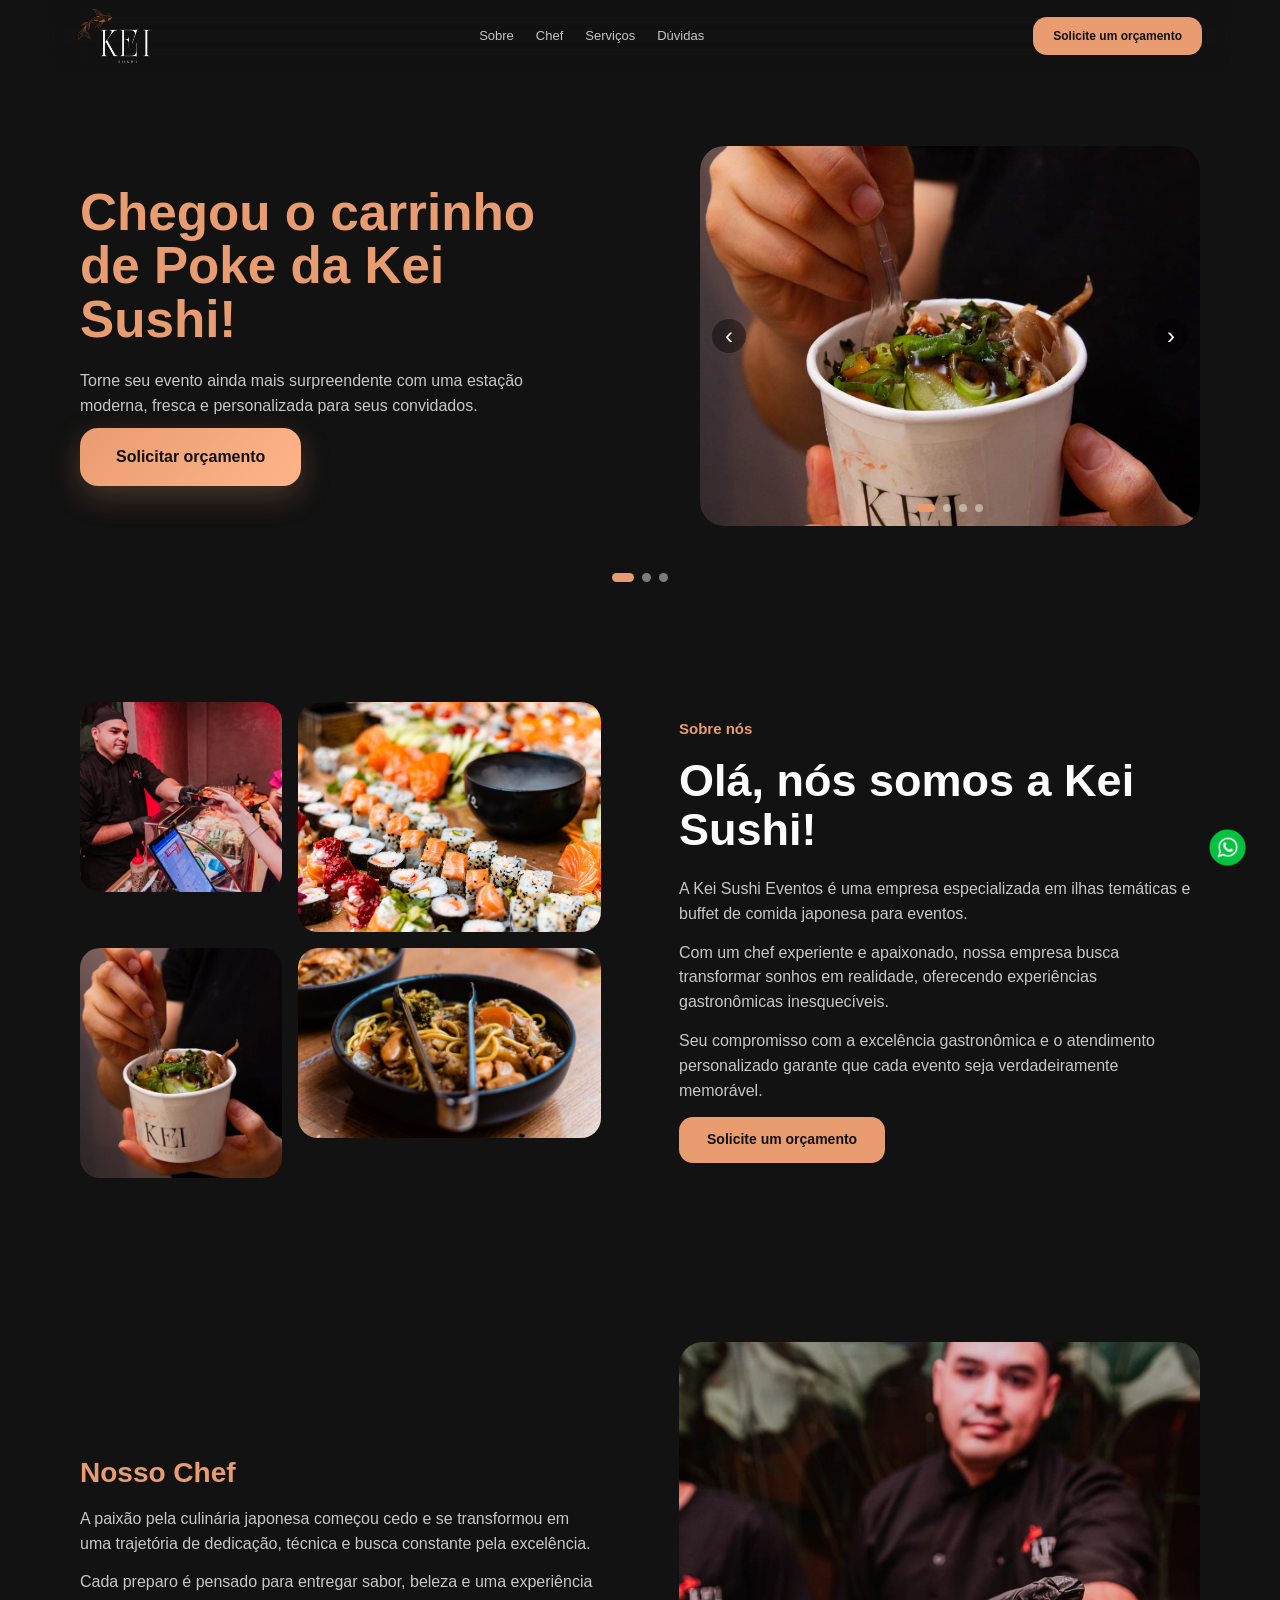
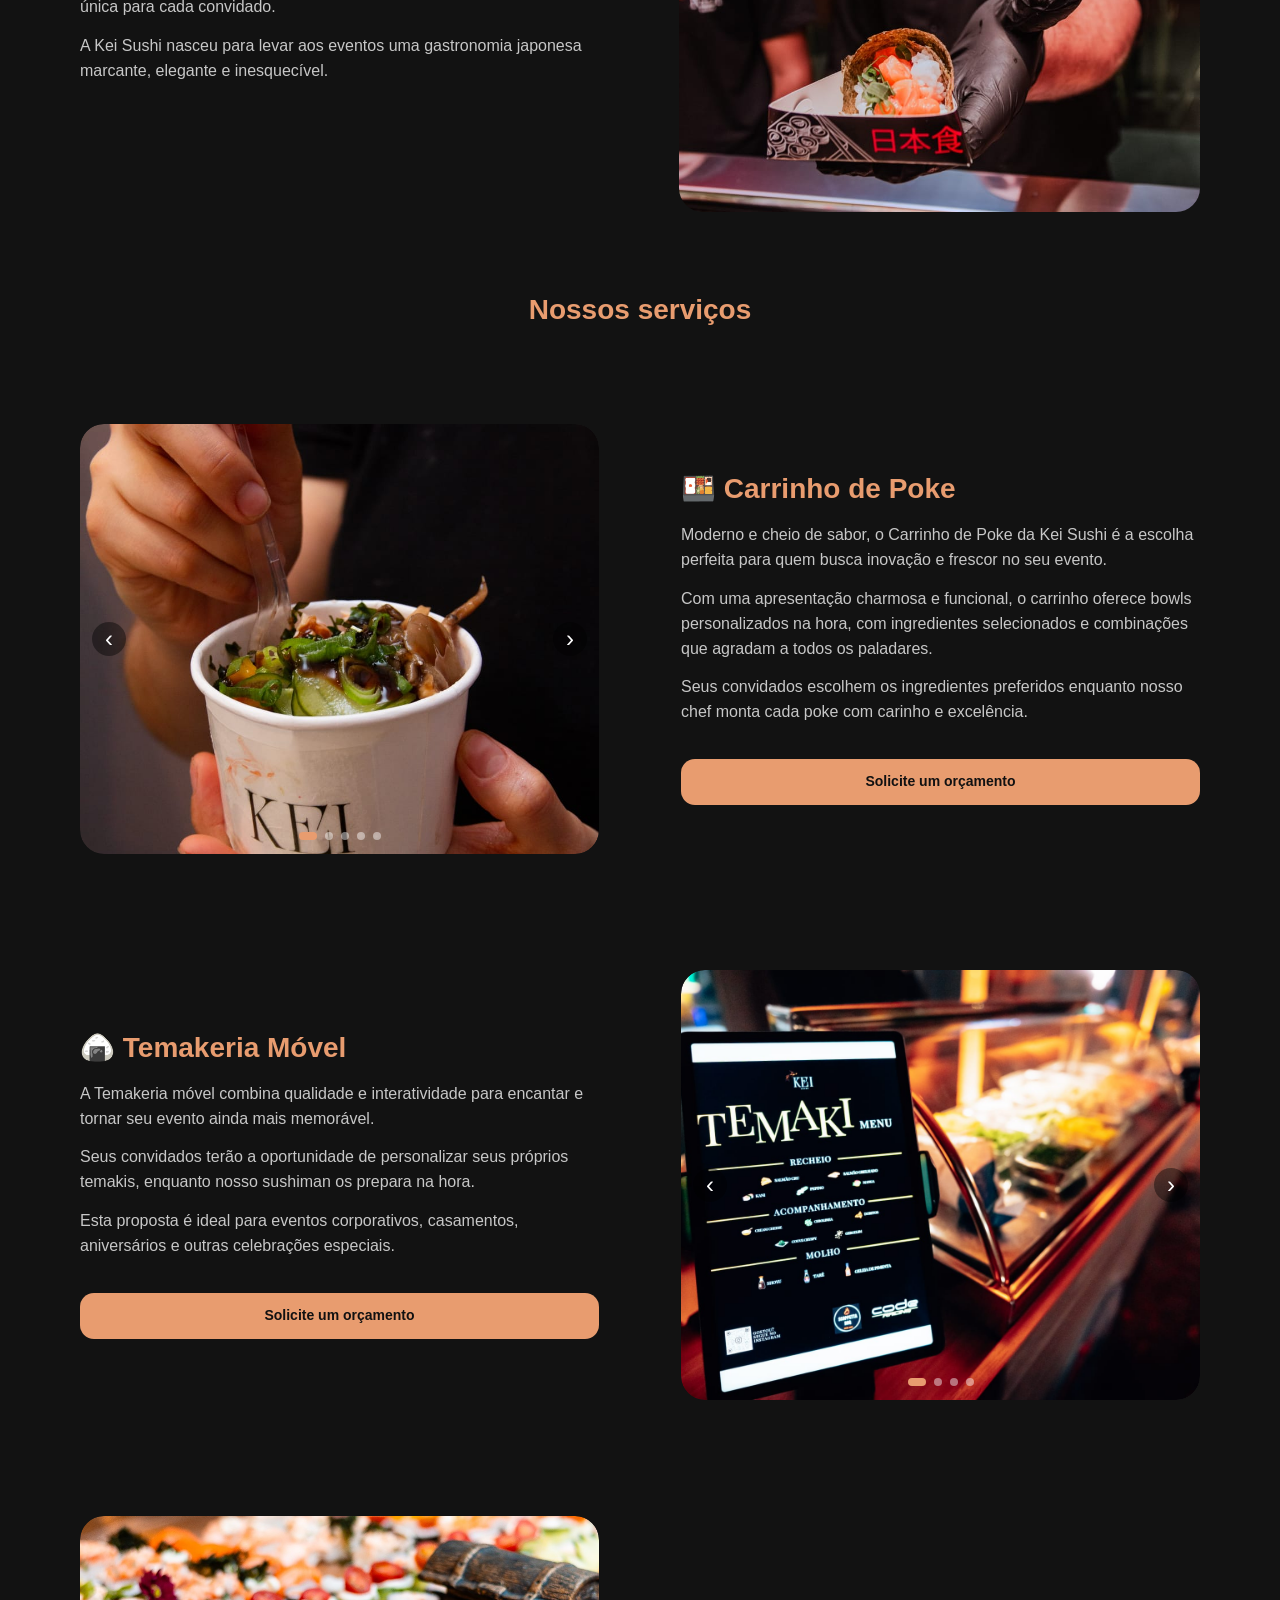
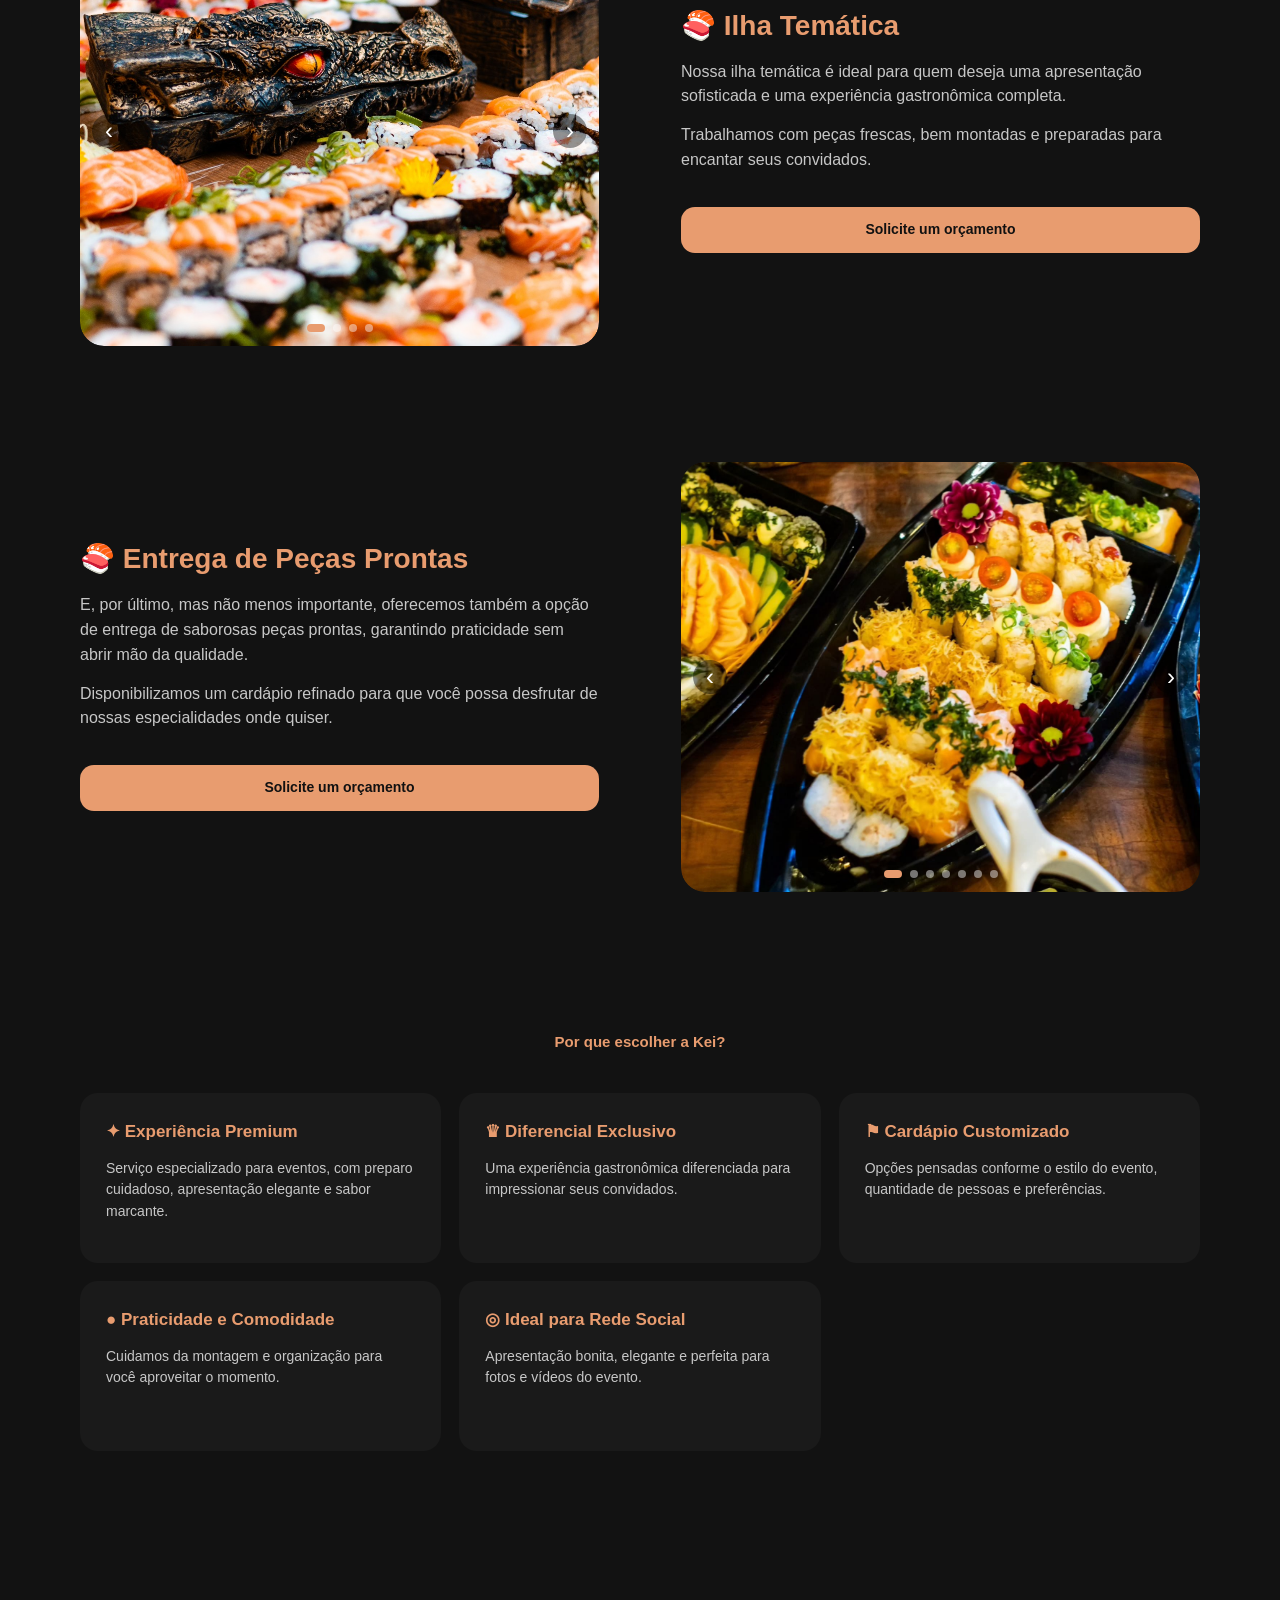
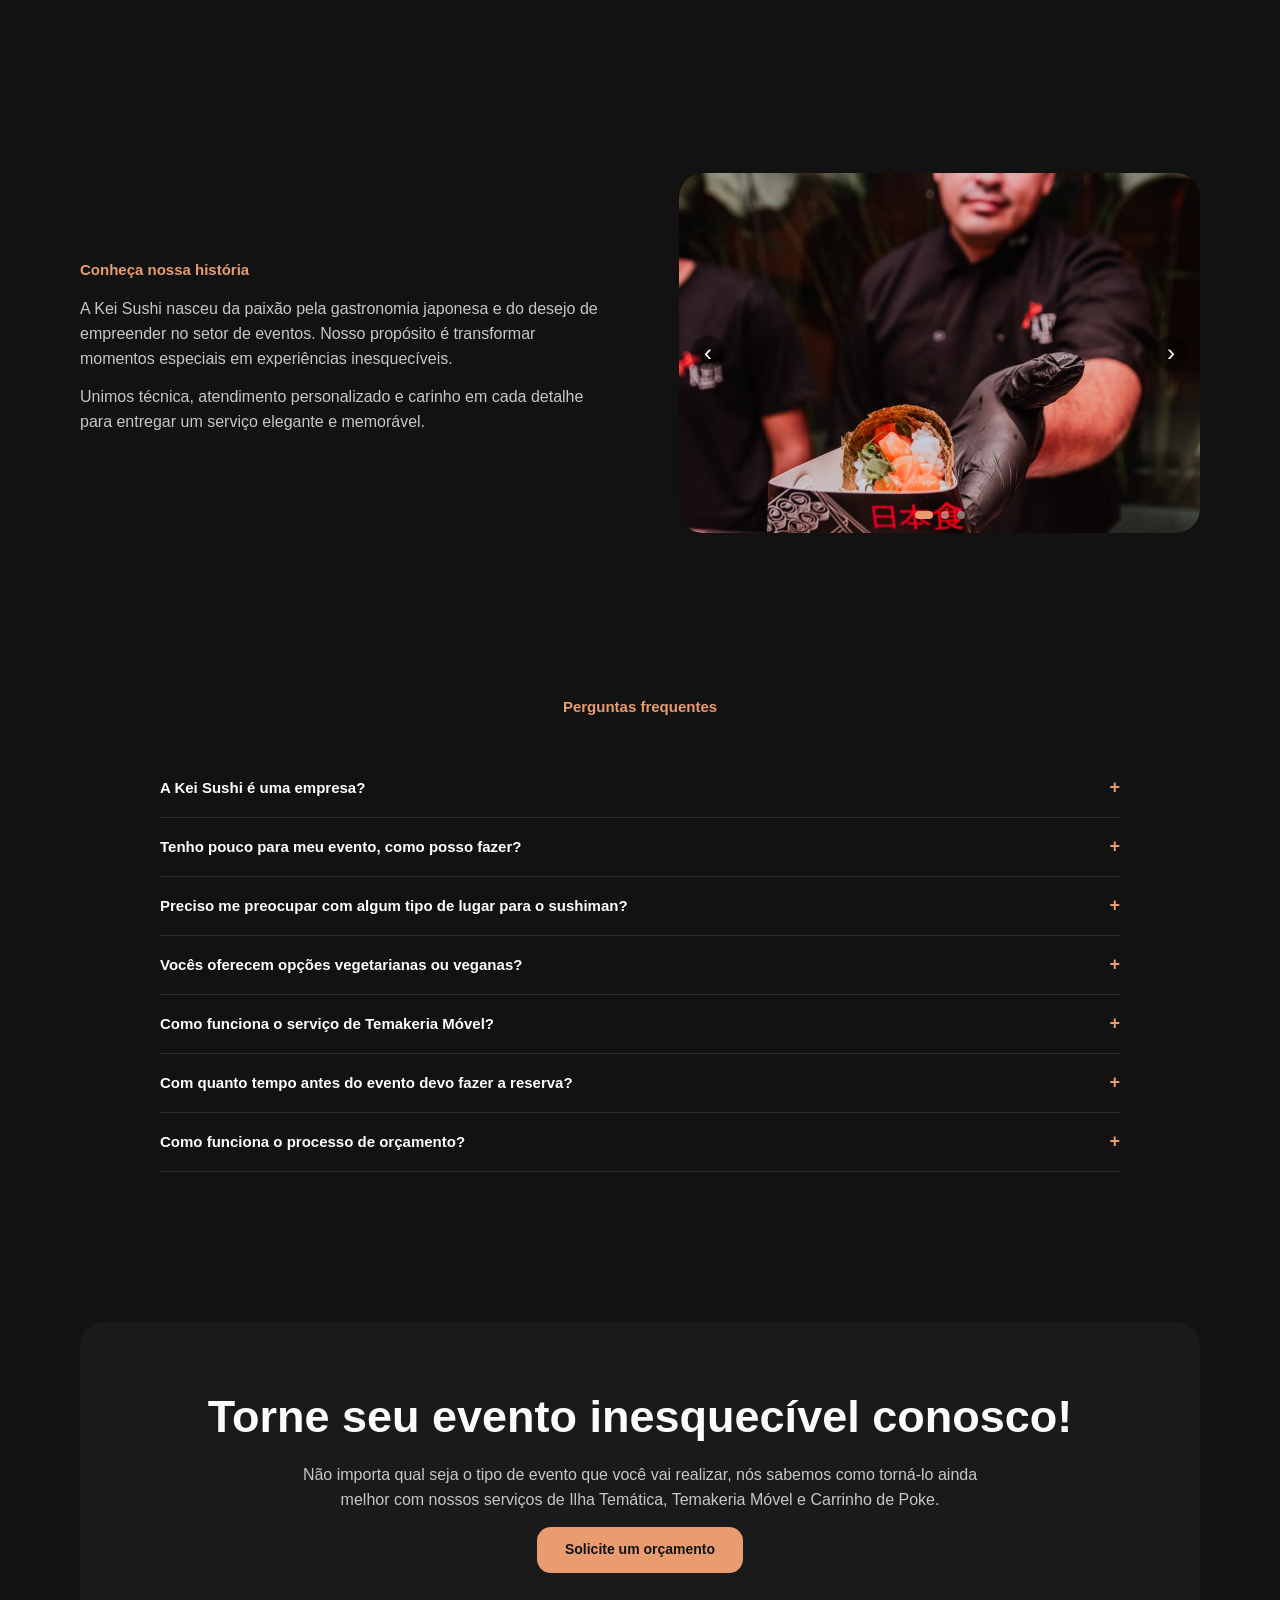
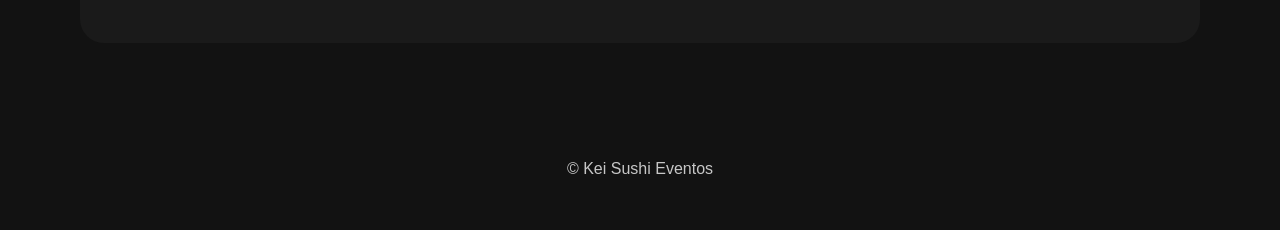
<file: index.html>
<!DOCTYPE html>
<html lang="pt-BR">
<head>
  <meta charset="UTF-8" />
  <meta name="viewport" content="width=device-width, initial-scale=1.0" />

  <title>Kei Sushi | Buffet de comida japonesa para sua festa</title>
  <meta name="description" content="Explore uma seleção exuberante de opções em nosso buffet de comida japonesa, e faça do seu evento uma experiência inesquecível!" />

  <link rel="icon" href="assets/kei_logo_institucional.jpeg" />
  <link rel="apple-touch-icon" href="assets/5kS7UqowtLHvWRrS5qzPOu4cguQ.png" />
  <link rel="stylesheet" href="css/style.css" />
</head>

<body>
<header class="topbar">
  <a href="#hero" class="brand">
    <img src="assets/tfAgtN6Y7W8XKwNjsSAASRupfrA.avif" alt="Kei Sushi">
  </a>

  <nav>
    <a href="#sobre">Sobre</a>
    <a href="#chef">Chef</a>
    <a href="#servicos">Serviços</a>
    <a href="#faq">Dúvidas</a>
  </nav>

  <a class="btn btn-menu" target="_blank" href="https://api.whatsapp.com/send?phone=5511946366922&text=Ol%C3%A1%20%F0%9F%91%8B%20Quero%20ter%20a%20Kei%20Sushi%20no%20meu%20evento%20%F0%9F%98%8A">
    Solicite um orçamento
  </a>
</header>

<main>

<section id="hero" class="hero-slider">

  <div class="hero-slider-track">

    <!-- 🔹 SLIDE 1 -->
    <div class="hero-slide">
      <div class="hero wrap">

        <div class="hero-text">
          <h1>Chegou o carrinho de Poke da Kei Sushi!</h1>

          <p>
            Torne seu evento ainda mais surpreendente com uma estação moderna,
            fresca e personalizada para seus convidados.
          </p>

          <a class="btn" target="_blank"
            href="https://wa.me/5511946366922?text=Ol%C3%A1%20%F0%9F%91%8B%0AAcessei%20o%20site%20da%20Kei%20Sushi%20e%20me%20interessei%20pela%20Esta%C3%A7%C3%A3o%20de%20Poke.%20Gostaria%20de%20obter%20mais%20detalhes%20sobre%20esse%20servi%C3%A7o%20%F0%9F%98%8A">
            Solicitar orçamento
          </a>
        </div>

        <div class="carousel hero-carousel">
          <div class="carousel-track">
            <div class="carousel-slide">
              <img src="assets/poker_1.jpeg" alt="Poke Kei Sushi">
            </div>
            <div class="carousel-slide">
              <img src="assets/poker_2.jpeg" alt="Poke Kei Sushi">
            </div>
            <div class="carousel-slide">
              <img src="assets/poker_3.jpeg" alt="Poke Kei Sushi">
            </div>
            <div class="carousel-slide">
              <img src="assets/poker_4.jpeg" alt="Poke Kei Sushi">
            </div>
          </div>
        </div>

      </div>
    </div>

    <!-- 🔹 SLIDE 2 -->
    <div class="hero-slide">
      <div class="hero wrap">

        <div class="hero-text">
          <h1>🍙 Temakeria Móvel</h1>

          <p>
            A Temakeria móvel combina qualidade e interatividade para encantar
            e tornar seu evento ainda mais memorável.
          </p>

          <p>
            Seus convidados terão a oportunidade de personalizar seus próprios
            temakis, enquanto nosso sushiman os prepara na hora.
          </p>
          <a class="btn" target="_blank"
            href="https://wa.me/5511946366922?text=Ol%C3%A1%20%F0%9F%91%8B%20Acessei%20o%20site%20da%20Kei%20Sushi%20e%20me%20interessei%20pela%20Temakeria%20M%C3%B3vel.%20Gostaria%20de%20obter%20mais%20detalhes%20sobre%20esse%20servi%C3%A7o%20%F0%9F%98%8A">
            Solicitar orçamento
          </a>
        </div>

        <div class="carousel hero-carousel">
          <div class="carousel-track">
            <div class="carousel-slide">
              <img src="assets/temakaria_0.jpeg" alt="Temakeria Kei Sushi">
            </div>
            <div class="carousel-slide">
              <img src="assets/temakaria_1.jpeg" alt="Temakeria Kei Sushi">
            </div>
            <div class="carousel-slide">
              <img src="assets/temakaria_2.jpeg" alt="Temakeria Kei Sushi">
            </div>
            <div class="carousel-slide">
              <img src="assets/temakaria_3.jpeg" alt="Temakeria Kei Sushi">
            </div>
          </div>
        </div>

      </div>
    </div>
<!-- 🔹 SLIDE 3 -->
<div class="hero-slide">
  <div class="hero wrap">

    <div class="hero-text">
      <h1>🍣 Ilha Temática</h1>

      <p>
        Nossa ilha temática é ideal para quem deseja uma apresentação
        sofisticada e uma experiência gastronômica completa.
      </p>

      <p>
        Trabalhamos com peças frescas, bem montadas e preparadas para
        encantar seus convidados.
      </p>

      <a class="btn" target="_blank"
        href="https://api.whatsapp.com/send?phone=5511946366922&text=Ol%C3%A1%20%F0%9F%91%8B%0AAcessei%20o%20site%20da%20Kei%20Sushi%20e%20me%20interessei%20pela%20Ilha%20Tem%C3%A1tica%20de%20Sushis%20%F0%9F%8D%A3%20Gostaria%20de%20obter%20mais%20detalhes%20sobre%20esse%20servi%C3%A7o%20%F0%9F%98%8A">
        Solicitar orçamento
      </a>
    </div>

    <div class="carousel hero-carousel">
      <div class="carousel-track">
        <div class="carousel-slide">
          <img src="assets/ilha_2.jpg" alt="Ilha Temática Kei Sushi">
        </div>
        <div class="carousel-slide">
          <img src="assets/ilha_3.jpg" alt="Ilha Temática Kei Sushi">
        </div>
        <div class="carousel-slide">
          <img src="assets/ilha_5.jpg" alt="Ilha Temática Kei Sushi">
        </div>
        <div class="carousel-slide">
          <img src="assets/ilha_1.jpg" alt="Ilha Temática Kei Sushi">
        </div>
      </div>
    </div>

  </div>
</div>

</div>

  <!-- bolinhas -->
  <div class="hero-dots"></div>

</section>
  

<section id="sobre" class="split wrap">
  <div class="mosaic">
    <img src="assets/kei_1.jpg" alt="">
    <img src="assets/ilha_1.jpg" alt="">
    <img src="assets/poker_1.jpeg" alt="">
    <img src="assets/kei_4.jpg" alt="">
  </div>

  <div>
    <span class="section-label">Sobre nós</span>
    <h2>Olá, nós somos a Kei Sushi!</h2>

    <p>A Kei Sushi Eventos é uma empresa especializada em ilhas temáticas e buffet de comida japonesa para eventos.</p>
    <p>Com um chef experiente e apaixonado, nossa empresa busca transformar sonhos em realidade, oferecendo experiências gastronômicas inesquecíveis.</p>
    <p>Seu compromisso com a excelência gastronômica e o atendimento personalizado garante que cada evento seja verdadeiramente memorável.</p>

    <a class="btn" target="_blank" href="https://wa.me/5511946366922?text=Ol%C3%A1%21%20Acessei%20o%20site%20da%20Kei%20Sushi%20e%20gostaria%20de%20receber%20mais%20informa%C3%A7%C3%B5es.">
      Solicite um orçamento
    </a>
  </div>
</section>

<section id="chef" class="split wrap chef-section">
  <div>
    <span class="section-label"><h3>Nosso Chef</h3></span>
    <p>
      A paixão pela culinária japonesa começou cedo e se transformou em uma trajetória
      de dedicação, técnica e busca constante pela excelência.
    </p>
    <p>
      Cada preparo é pensado para entregar sabor, beleza e uma experiência única
      para cada convidado.
    </p>
    <p>
      A Kei Sushi nasceu para levar aos eventos uma gastronomia japonesa marcante,
      elegante e inesquecível.
    </p>
  </div>

  <div class="photo-card">
    <img src="assets/chefe_1.jpg" alt="Chef Kei Sushi">
  </div>
</section>

<section id="servicos" class="wrap">
  <div class="title-center">
    <span class="section-label"><h3>Nossos serviços</h3></span>
  </div>

  <article class="service-grid">
    <div class="carousel service-carousel" data-carousel="poke"></div>
    <div>
      <h3>🍱 Carrinho de Poke</h3>
      <p>Moderno e cheio de sabor, o Carrinho de Poke da Kei Sushi é a escolha perfeita para quem busca inovação e frescor no seu evento.</p>
      <p>Com uma apresentação charmosa e funcional, o carrinho oferece bowls personalizados na hora, com ingredientes selecionados e combinações que agradam a todos os paladares.</p>
      <p>Seus convidados escolhem os ingredientes preferidos enquanto nosso chef monta cada poke com carinho e excelência.</p>

      <a class="btn full" target="_blank" href="https://wa.me/5511946366922?text=Ol%C3%A1%20%F0%9F%91%8B%0AAcessei%20o%20site%20da%20Kei%20Sushi%20e%20me%20interessei%20pela%20Esta%C3%A7%C3%A3o%20de%20Poke.%20Gostaria%20de%20obter%20mais%20detalhes%20sobre%20esse%20servi%C3%A7o%20%F0%9F%98%8A">
        Solicite um orçamento
      </a>
    </div>
  </article>

  <article class="service-grid invert">
    <div class="carousel service-carousel" data-carousel="temakeria"></div>
    <div>
      <h3>🍙 Temakeria Móvel</h3>
      <p>A Temakeria móvel combina qualidade e interatividade para encantar e tornar seu evento ainda mais memorável.</p>
      <p>Seus convidados terão a oportunidade de personalizar seus próprios temakis, enquanto nosso sushiman os prepara na hora.</p>
      <p>Esta proposta é ideal para eventos corporativos, casamentos, aniversários e outras celebrações especiais.</p>

      <a class="btn full" target="_blank" href="https://wa.me/5511946366922?text=Ol%C3%A1%20%F0%9F%91%8B%20Acessei%20o%20site%20da%20Kei%20Sushi%20e%20me%20interessei%20pela%20Temakeria%20M%C3%B3vel.%20Gostaria%20de%20obter%20mais%20detalhes%20sobre%20esse%20servi%C3%A7o%20%F0%9F%98%8A">
        Solicite um orçamento
      </a>
    </div>
  </article>

  <article class="service-grid">
    <div class="carousel service-carousel" data-carousel="ilha"></div>
    <div>
      <h3>🍣 Ilha Temática</h3>
      <p>Nossa ilha temática é ideal para quem deseja uma apresentação sofisticada e uma experiência gastronômica completa.</p>
      <p>Trabalhamos com peças frescas, bem montadas e preparadas para encantar seus convidados.</p>

      <a class="btn full" target="_blank" href="https://api.whatsapp.com/send?phone=5511946366922&text=Ol%C3%A1%20%F0%9F%91%8B%0AAcessei%20o%20site%20da%20Kei%20Sushi%20e%20me%20interessei%20pela%20Ilha%20Tem%C3%A1tica%20de%20Sushis%20%F0%9F%8D%A3%20Gostaria%20de%20obter%20mais%20detalhes%20sobre%20esse%20servi%C3%A7o%20%F0%9F%98%8A">
        Solicite um orçamento
      </a>
    </div>
  </article>

  <article class="service-grid invert">
    <div class="carousel service-carousel" data-carousel="pecas"></div>
    <div>
      <h3>🍣 Entrega de Peças Prontas</h3>
      <p>E, por último, mas não menos importante, oferecemos também a opção de entrega de saborosas peças prontas, garantindo praticidade sem abrir mão da qualidade.</p>
      <p>Disponibilizamos um cardápio refinado para que você possa desfrutar de nossas especialidades onde quiser.</p>

      <a class="btn full" target="_blank" href="https://api.whatsapp.com/send?phone=5511946366922&text=Ol%C3%A1%20%F0%9F%91%8B%0AAcessei%20o%20site%20da%20Kei%20Sushi%20e%20me%20interessei%20pela%20Entrega%20de%20Pe%C3%A7as%20Prontas%20%F0%9F%8D%A3%20Gostaria%20de%20obter%20mais%20detalhes%20sobre%20esse%20servi%C3%A7o%20%F0%9F%98%8A">
        Solicite um orçamento
      </a>
    </div>
  </article>
</section>

<section class="wrap why">
  <div class="title-center">
    <span class="section-label">Por que escolher a Kei?</span>
  </div>

  <div class="cards">
    <div class="card"><h4>✦ Experiência Premium</h4><p>Serviço especializado para eventos, com preparo cuidadoso, apresentação elegante e sabor marcante.</p></div>
    <div class="card"><h4>♛ Diferencial Exclusivo</h4><p>Uma experiência gastronômica diferenciada para impressionar seus convidados.</p></div>
    <div class="card"><h4>⚑ Cardápio Customizado</h4><p>Opções pensadas conforme o estilo do evento, quantidade de pessoas e preferências.</p></div>
    <div class="card"><h4>● Praticidade e Comodidade</h4><p>Cuidamos da montagem e organização para você aproveitar o momento.</p></div>
    <div class="card"><h4>◎ Ideal para Rede Social</h4><p>Apresentação bonita, elegante e perfeita para fotos e vídeos do evento.</p></div>
  </div>
</section>

<section class="wrap reviews">
  <!-- Elfsight Google Reviews | Kei Sushi Google Reviews -->
  <script src="https://elfsightcdn.com/platform.js" async></script>
  <div class="elfsight-app-c9db71a8-67f0-44d8-9c85-af73935c9ac6" data-elfsight-app-lazy></div>
</section>

<section class="split wrap story">
  <div>
    <span class="section-label">Conheça nossa história</span>
    <p>
      A Kei Sushi nasceu da paixão pela gastronomia japonesa e do desejo de
      empreender no setor de eventos. Nosso propósito é transformar momentos
      especiais em experiências inesquecíveis.
    </p>
    <p>
      Unimos técnica, atendimento personalizado e carinho em cada detalhe para
      entregar um serviço elegante e memorável.
    </p>
  </div>

  <div class="carousel story-carousel" data-carousel="historia"></div>
</section>

<section id="faq" class="wrap faq">
  <div class="title-center">
    <span class="section-label">Perguntas frequentes</span>
  </div>

  <div class="faq-item"><button>A Kei Sushi é uma empresa?</button><p>Sim. A Kei Sushi Eventos atua com buffet de comida japonesa, ilhas temáticas, temakeria móvel, carrinho de poke e entrega de peças prontas.</p></div>
  <div class="faq-item"><button>Tenho pouco para meu evento, como posso fazer?</button><p>Entre em contato conosco. Podemos avaliar a quantidade de convidados, tipo de evento e sugerir a melhor opção.</p></div>
  <div class="faq-item"><button>Preciso me preocupar com algum tipo de lugar para o sushiman?</button><p>Nossa equipe orienta previamente sobre estrutura, espaço e necessidades básicas para o atendimento.</p></div>
  <div class="faq-item"><button>Vocês oferecem opções vegetarianas ou veganas?</button><p>Sim. O cardápio pode ser adaptado conforme as necessidades do evento.</p></div>
  <div class="faq-item"><button>Como funciona o serviço de Temakeria Móvel?</button><p>O convidado escolhe os ingredientes e nosso sushiman prepara o temaki na hora.</p></div>
  <div class="faq-item"><button>Com quanto tempo antes do evento devo fazer a reserva?</button><p>O ideal é reservar com antecedência para garantir disponibilidade na data desejada.</p></div>
  <div class="faq-item"><button>Como funciona o processo de orçamento?</button><p>Você nos chama no WhatsApp, informa data, local, quantidade de convidados e serviço desejado.</p></div>
</section>

<section class="cta wrap">
  <h2>Torne seu evento inesquecível conosco!</h2>
  <p>
    Não importa qual seja o tipo de evento que você vai realizar, nós sabemos
    como torná-lo ainda melhor com nossos serviços de Ilha Temática,
    Temakeria Móvel e Carrinho de Poke.
  </p>

  <a class="btn" target="_blank" href="https://api.whatsapp.com/send?phone=5511946366922&text=Ol%C3%A1%20%F0%9F%91%8B%20Quero%20ter%20a%20Kei%20Sushi%20no%20meu%20evento%20%F0%9F%98%8A">
    Solicite um orçamento
  </a>
</section>

</main>

<footer>
  <p>© Kei Sushi Eventos</p>
</footer>

<a href="https://wa.me/5511946366922?text=Ol%C3%A1%20vim%20pelo%20bot%C3%A3o%20do%20WhatsApp%20no%20site%20da%20Kei%20Sushi"
class="whatsapp-float" target="_blank">

  <img src="assets/whatsapp.png" alt="WhatsApp">

</a>


  
<script src="js/script.js"></script>
</body>
</html>
</file>
<file: css/style.css>
:root{
  --bg:#121212;
  --card:#1a1a1a;
  --card2:#171717;
  --text:#fcfcfc;
  --muted:#c7c7c7;
  --accent:#e89c6f;
  --radius:24px;
  --max:1120px;
}

*{
  margin:0;
  padding:0;
  box-sizing:border-box;
}

html{
  scroll-behavior:smooth;
}

body{
  background:var(--bg);
  color:var(--text);
  font-family:Arial, Helvetica, sans-serif;
  line-height:1.55;
  overflow-x:hidden;
}

img{
  width:100%;
  display:block;
  object-fit:cover;
}

a{
  color:inherit;
  text-decoration:none;
}

.wrap{
  width:min(100% - 42px, var(--max));
  margin-inline:auto;
}

.topbar{
  position:fixed;
  top:0;
  left:50%;
  transform:translateX(-50%);
  z-index:50;
  width:min(100%, 1180px);
  height:72px;
  padding:0 28px;
  display:flex;
  align-items:center;
  justify-content:space-between;
  background:rgba(18,18,18,.72);
  backdrop-filter:blur(16px);
  border-bottom-left-radius:20px;
  border-bottom-right-radius:20px;
}

.brand img{
  width:72px;
  height:auto;
  object-fit:contain;
}

.topbar nav{
  display:flex;
  align-items:center;
  gap:22px;
  font-size:13px;
  color:var(--muted);
}

.topbar nav a:hover{
  color:var(--accent);
}

.btn{
  display:inline-flex;
  align-items:center;
  justify-content:center;
  min-height:46px;
  padding:0 28px;
  border-radius:14px;
  background:var(--accent);
  color:#111;
  font-size:14px;
  font-weight:800;
  border:0;
  cursor:pointer;
  transition:.2s;
}

.btn:hover{
  transform:translateY(-2px);
  filter:brightness(1.07);
}

.btn-menu{
  min-height:38px;
  padding:0 20px;
  font-size:12px;
}

.full{
  width:100%;
  margin-top:20px;
}

/* =========================
   HERO SLIDER PRINCIPAL
========================= */

.hero-slider{
  position:relative;
  width:100%;
  overflow:hidden;
}

.hero-slider-track{
  display:flex;
  width:100%;
  transition:transform .8s ease-in-out;
}

.hero-slide{
  width:100%;
  min-width:100%;
  flex:0 0 100%;
}

.hero{
  width:min(100% - 42px, var(--max));
  margin-inline:auto;
  min-height:620px;
  padding-top:112px;
  padding-bottom:60px;
  display:grid;
  grid-template-columns:1fr 1fr;
  gap:60px;
  align-items:center;
}

.hero-text{
  max-width:520px;
}

.hero h1{
  color:var(--accent);
  font-size:clamp(34px, 4vw, 52px);
  line-height:1.05;
  margin-bottom:22px;
}

.hero p{
  color:var(--muted);
  font-size:16px;
  max-width:500px;
  margin-bottom:10px;
}

.hero-carousel{
  width:100%;
  max-width:500px;
  height:380px;
  justify-self:end;
}

/* bolinhas do slider principal */
.hero-dots{
  position:absolute;
  left:50%;
  bottom:38px;
  transform:translateX(-50%);
  display:flex;
  gap:8px;
  z-index:5;
}

.hero-dot{
  width:9px;
  height:9px;
  border-radius:99px;
  border:0;
  background:rgba(255,255,255,.45);
  cursor:pointer;
}

.hero-dot.active{
  width:22px;
  background:var(--accent);
}

/* =========================
   CARROSSÉIS DE IMAGENS
========================= */

.carousel{
  position:relative;
  overflow:hidden;
  border-radius:var(--radius);
  background:#181818;
}

.carousel-track{
  height:100%;
  display:flex;
  transition:transform .45s ease;
}

.carousel-slide{
  min-width:100%;
  height:100%;
}

.carousel-slide img{
  height:100%;
  border-radius:var(--radius);
}

.carousel-btn{
  position:absolute;
  top:50%;
  transform:translateY(-50%);
  width:34px;
  height:34px;
  border-radius:50%;
  border:0;
  background:rgba(0,0,0,.42);
  color:#fff;
  font-size:24px;
  cursor:pointer;
  display:grid;
  place-items:center;
}

.carousel-btn.prev{
  left:12px;
}

.carousel-btn.next{
  right:12px;
}

.carousel-dots{
  position:absolute;
  left:50%;
  bottom:14px;
  transform:translateX(-50%);
  display:flex;
  gap:8px;
}

.carousel-dot{
  width:8px;
  height:8px;
  border-radius:99px;
  background:rgba(255,255,255,.45);
  border:0;
}

.carousel-dot.active{
  width:18px;
  background:var(--accent);
}

/* =========================
   SEÇÕES GERAIS
========================= */

.split{
  padding:82px 0;
  display:grid;
  grid-template-columns:1fr 1fr;
  gap:78px;
  align-items:center;
}

.section-label{
  display:block;
  color:var(--accent);
  font-size:15px;
  font-weight:800;
  margin-bottom:16px;
}

h2{
  font-size:clamp(30px, 4vw, 45px);
  line-height:1.1;
  margin-bottom:22px;
}

h3{
  color:var(--accent);
  font-size:28px;
  line-height:1.15;
  margin-bottom:18px;
}

p{
  color:var(--muted);
  font-size:16px;
  margin-bottom:14px;
}

.mosaic{
  display:grid;
  grid-template-columns:.8fr 1.2fr;
  gap:16px;
}

.mosaic img{
  height:190px;
  border-radius:20px;
}

.mosaic img:nth-child(2),
.mosaic img:nth-child(3){
  height:230px;
}

.photo-card img{
  height:470px;
  border-radius:var(--radius);
}

.title-center{
  text-align:center;
  margin-bottom:40px;
}

.service-grid{
  padding:58px 0;
  display:grid;
  grid-template-columns:1fr 1fr;
  gap:82px;
  align-items:center;
}

.service-grid.invert .carousel{
  order:2;
}

.service-carousel{
  height:430px;
}

.why{
  padding:80px 0;
}

.cards{
  display:grid;
  grid-template-columns:repeat(3, 1fr);
  gap:18px;
}

.card{
  min-height:170px;
  padding:26px;
  border-radius:18px;
  background:var(--card);
}

.card h4{
  color:var(--accent);
  margin-bottom:12px;
  font-size:17px;
}

.card p{
  font-size:14px;
}

.reviews{
  padding:80px 0;
}

.review-header{
  background:#181818;
  border-radius:16px;
  padding:18px 22px;
  display:flex;
  align-items:center;
  justify-content:space-between;
  margin-bottom:18px;
}

.review-header div{
  display:flex;
  align-items:center;
  gap:12px;
}

.review-header small{
  color:#4285f4;
  font-weight:800;
}

.review-header strong{
  color:#fff;
}

.review-header span{
  color:var(--muted);
}

.review-header a{
  background:var(--accent);
  color:#111;
  border-radius:10px;
  padding:8px 16px;
  font-weight:800;
  font-size:13px;
}

.review-row{
  display:grid;
  grid-template-columns:repeat(4, 1fr);
  gap:18px;
}

.review{
  min-height:190px;
  background:var(--card);
  border-radius:16px;
  padding:22px;
}

.review strong{
  color:var(--accent);
  display:block;
  margin-bottom:14px;
}

.review p{
  font-size:14px;
}

.story-carousel{
  height:360px;
}

.faq{
  padding:80px 0;
  max-width:960px;
}

.faq-item{
  border-bottom:1px solid rgba(255,255,255,.12);
}

.faq-item button{
  width:100%;
  min-height:58px;
  display:flex;
  align-items:center;
  justify-content:space-between;
  background:transparent;
  border:0;
  color:#fff;
  font-size:15px;
  font-weight:800;
  cursor:pointer;
  text-align:left;
}

.faq-item button::after{
  content:"+";
  color:var(--accent);
  font-size:18px;
}

.faq-item.active button::after{
  content:"−";
}

.faq-item p{
  max-height:0;
  overflow:hidden;
  transition:.28s ease;
  margin:0;
  font-size:15px;
}

.faq-item.active p{
  max-height:180px;
  padding-bottom:20px;
}

.cta{
  margin-top:70px;
  margin-bottom:80px;
  padding:70px;
  background:var(--card);
  border-radius:var(--radius);
  text-align:center;
}

.cta p{
  max-width:720px;
  margin-inline:auto;
}

footer{
  padding:34px;
  text-align:center;
  color:var(--muted);
}

/* =========================
   WHATSAPP FLUTUANTE
========================= */

.whatsapp-float{
  position:fixed;
  right:20px;
  bottom:20px;
  width:65px;
  height:65px;
  z-index:999;
  cursor:pointer;
  display:block;
}

.whatsapp-float img{
  width:100%;
  height:100%;
  object-fit:contain;
  transition:.2s;
}

.whatsapp-float:hover img{
  transform:scale(1.1);
}

/* =========================
   RESPONSIVO
========================= */

@media(max-width:900px){
  .topbar nav{
    display:none;
  }

  .btn-menu{
    display:none;
  }

  .hero{
    grid-template-columns:1fr;
    gap:34px;
    min-height:auto;
    padding-top:110px;
    padding-bottom:55px;
  }

  .hero-text{
    max-width:100%;
  }

  .hero-carousel{
    max-width:100%;
    height:360px;
    justify-self:stretch;
  }

  .split,
  .service-grid{
    grid-template-columns:1fr;
    gap:34px;
  }

  .service-grid.invert .carousel{
    order:0;
  }

  .cards,
  .review-row{
    grid-template-columns:1fr;
  }

  .photo-card img{
    height:380px;
  }

  .cta{
    padding:42px 24px;
  }
}

@media(max-width:520px){
  .wrap,
  .hero{
    width:min(100% - 28px, var(--max));
  }

  .topbar{
    height:62px;
    padding:0 18px;
  }

  .hero h1{
    font-size:33px;
  }

  .hero-carousel,
  .service-carousel{
    height:310px;
  }

  .mosaic{
    grid-template-columns:1fr 1fr;
    gap:10px;
  }

  .mosaic img,
  .mosaic img:nth-child(2),
  .mosaic img:nth-child(3){
    height:145px;
    border-radius:16px;
  }

  .split,
  .why,
  .reviews,
  .faq{
    padding:58px 0;
  }

  .whatsapp-float{
    width:58px;
    height:58px;
    right:16px;
    bottom:16px;
  }
}
@media(min-width:901px){
  .hero .btn{
    min-height:58px;
    padding:0 36px;
    font-size:16px;
    border-radius:18px;
    box-shadow:0 10px 30px rgba(232,156,111,0.25);
  }

  .hero .btn:hover{
    transform:translateY(-3px) scale(1.03);
  }
}
.hero .btn{
  background:linear-gradient(135deg, #e89c6f, #ffb48a);
}
</file>
